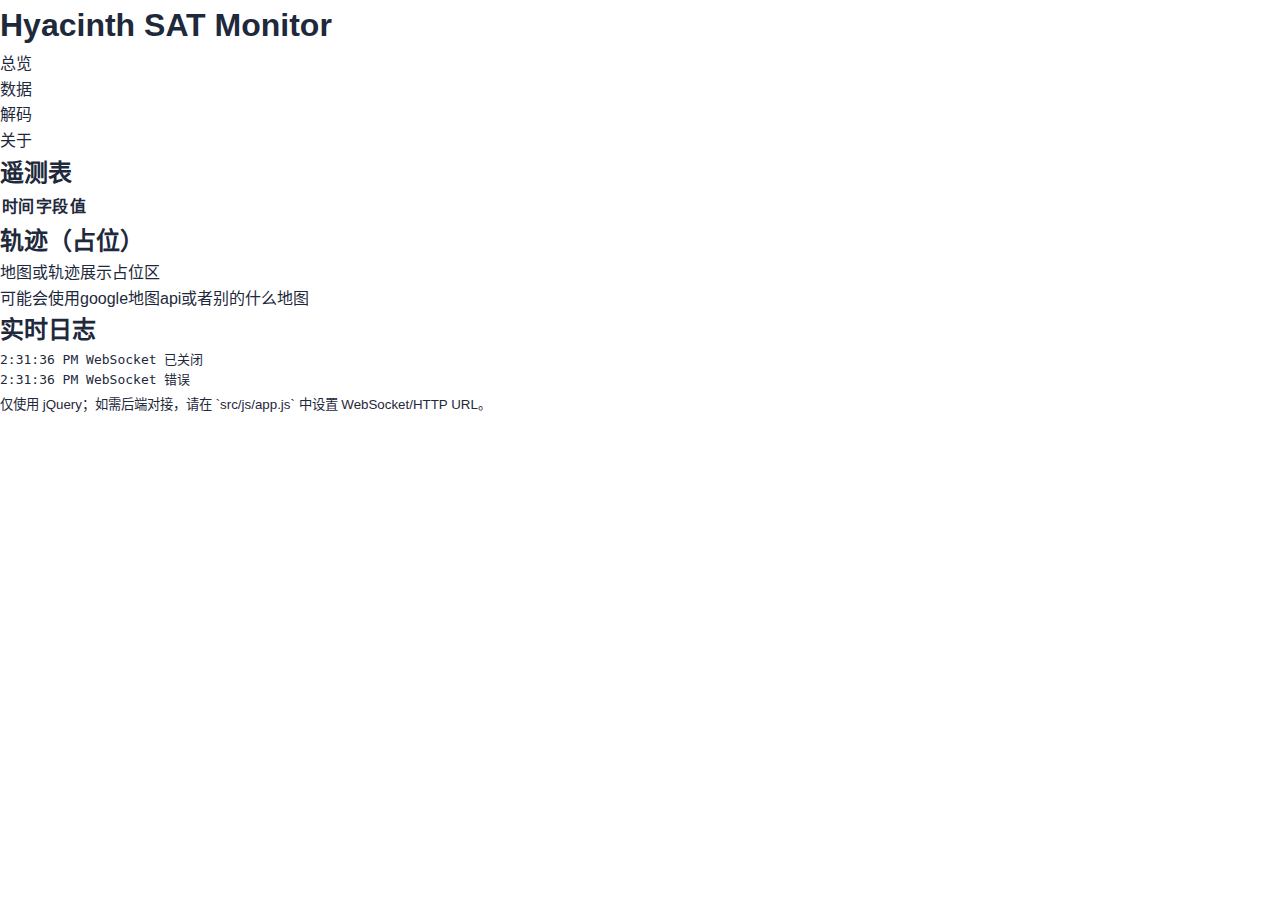
<file: index.html>
<!doctype html>
<html lang="zh-CN">
<head>
  <meta charset="utf-8" />
  <meta name="viewport" content="width=device-width,initial-scale=1" />
  <title>Hyacinth</title>
  <link rel="stylesheet" href="src/css/style.css" />
  <script src="https://code.jquery.com/jquery-3.6.0.min.js"></script>
</head>
<body>
  <header>
    <h1>Hyacinth SAT Monitor    </h1>
    <nav class="top-nav">
      <ul>
        <li>总览</li>
        <li>数据</li>
        <li>解码</li>
        <li>关于</li>
      </ul>
    </nav>
  </header>

  <main>
    <div id="data-page" class="page" style="display:none">
      <section id="status-cards" class="cards">

      <div class="card">
        <h3> 姿态与轨道</h3>
        <table>
          <tr><td>滚动角（Roll）</td><td class="value">--</td></tr>
          <tr><td>俯仰角（Pitch）</td><td class="value">--</td></tr>
          <tr><td>偏航角（Yaw）</td><td class="value">--</td></tr>
          <tr><td>角速度（三轴）</td><td class="value">--</td></tr>
          <tr><td>位置矢量</td><td class="value">--</td></tr>
          <tr><td>速度矢量</td><td class="value">--</td></tr>
          <tr><td>轨道六根数</td><td class="value">--</td></tr>
          <tr><td>指向精度 / 姿态稳定度</td><td class="value">--</td></tr>
        </table>
      </div>

      <div class="card">
        <h3>电源系统</h3>
        <table>
          <tr><td>电池电压</td><td class="value">--</td></tr>
          <tr><td>电池电流</td><td class="value">--</td></tr>
          <tr><td>电池温度</td><td class="value">--</td></tr>
          <tr><td>3V电压</td><td class="value">--</td></tr>
          <tr><td>5V电压</td><td class="value">--</td></tr>
          <tr><td>充放电状态 / SOC</td><td class="value">--</td></tr>
          <tr><td>电池健康（SOH）</td><td class="value">--</td></tr>
          <tr><td>太阳能电池板输出功率</td><td class="value">--</td></tr>
          <tr><td>光伏电压/电流</td><td class="value">--</td></tr>
          <tr><td>太阳板展开状态 / 对日角度</td><td class="value">--</td></tr>
          <tr><td>太阳板温度</td><td class="value">--</td></tr>
        </table>
      </div>

      <div class="card">
        <h3>热控系统</h3>
        <table>
          <tr><td>仪器舱温度</td><td class="value">--</td></tr>
          <tr><td>推进剂温度</td><td class="value">--</td></tr>
          <tr><td>电子设备温度</td><td class="value">--</td></tr>
          <tr><td>外表面温度</td><td class="value">--</td></tr>
          <tr><td>加热器状态</td><td class="value">--</td></tr>
        </table>
      </div>

      <div class="card">
        <h3>姿轨控系统</h3>
        <table>
          <tr><td>动量轮状态</td><td class="value">--</td></tr>
          <tr><td>陀螺仪输出</td><td class="value">--</td></tr>
          <tr><td>磁力计输出</td><td class="value">--</td></tr>
          <tr><td>反作用轮转速 / 扭矩</td><td class="value">--</td></tr>
          <tr><td>磁矩器电流</td><td class="value">--</td></tr>
          <tr><td>磁矩器输出</td><td class="value">--</td></tr>
          <tr><td>（等待姿轨控分系统部门同步进度）</td><td class="value">--</td></tr>
          <!-- <tr><td>推进剂剩余量</td><td class="value">--</td></tr>
          <tr><td>推进剂压力</td><td class="value">--</td></tr>
          <tr><td>推进剂温度</td><td class="value">--</td></tr>
          <tr><td>推力器工作次数</td><td class="value">--</td></tr>
          <tr><td>累计点火时间</td><td class="value">--</td></tr>
          <tr><td>储箱压力 / 管路压力</td><td class="value">--</td></tr> -->
        </table>
      </div>

      <div class="card card-payload">
        <h3>载荷分系统</h3>
        <table>
          <tr><td>成像系统 - 相机温度</td><td class="value">--</td></tr>
          <tr><td>成像系统 - 焦平面温度</td><td class="value">--</td></tr>
          <tr><td>成像系统 - 快门/滤光片状态</td><td class="value">--</td></tr>
          <tr><td>CCD/CMOS 工作参数</td><td class="value">--</td></tr>
          <tr><td>数据记录 - 存储容量</td><td class="value">--</td></tr>
          <tr><td>数据记录 - 读写速率 / 错误率</td><td class="value">--</td></tr>
          <tr><td>通信载荷 - 转发器功率/增益</td><td class="value">--</td></tr>
          <tr><td>通信载荷 - 波束 EIRP / 覆盖</td><td class="value">--</td></tr>
          <tr><td>科学载荷 - 传感器原始数据状态</td><td class="value">--</td></tr>
          <tr><td>科学载荷 - 标定参数 / 校准状态</td><td class="value">--</td></tr>
        </table>
      </div>

      <div class="card card-comm">
        <h3>通信系统</h3>
        <table>
          <tr><td>发射机/接收机功率</td><td class="value">--</td></tr>
          <tr><td>发射机/接收机温度</td><td class="value">--</td></tr>
          <tr><td>信噪比（SNR）</td><td class="value">--</td></tr>
          <tr><td>误码率（BER）</td><td class="value">--</td></tr>
          <tr><td>信号强度</td><td class="value">--</td></tr>
          <tr><td>天线指向角度 / 展开状态</td><td class="value">--</td></tr>
        </table>
      </div>

      <div class="card">
        <h3>健康管理数据</h3>
        <table>
          <tr><td>开关状态（通电/断电）</td><td class="value">--</td></tr>
          <tr><td>各分系统工作模式</td><td class="value">--</td></tr>
          <tr><td>错误计数 / 异常次数</td><td class="value">--</td></tr>
          <tr><td>SEU 计数 / SEL 状态</td><td class="value">--</td></tr>
          <tr><td>累积辐射剂量</td><td class="value">--</td></tr>
          <tr><td>高能粒子通量</td><td class="value">--</td></tr>
          <tr><td>展开机构状态（太阳板/天线）</td><td class="value">--</td></tr>
          <tr><td>动量轮/陀螺转速 / 振动</td><td class="value">--</td></tr>
          <tr><td>星敏感器识别状态</td><td class="value">--</td></tr>
        </table>
      </div>

      <div class="card">
        <h3>工程数据</h3>
        <table>
          <tr><td>星上时间</td><td class="value">--</td></tr>
          <tr><td>关键事件时间戳</td><td class="value">--</td></tr>
          <tr><td>GPS - 位置/速度/时间</td><td class="value">--</td></tr>
          <tr><td>星敏感器参考数据</td><td class="value">--</td></tr>
          <tr><td>存储器使用</td><td class="value">--</td></tr>
          <tr><td>处理器负载（CPU/内存）</td><td class="value">--</td></tr>
          <tr><td>总线负载 / 错误计数</td><td class="value">--</td></tr>
        </table>
      </div>
    </section>
    </div>

    <div id="decode-page" class="page" style="display:none">
      <!-- 解码页面（占位，暂不填充内容） -->
    </div>

    <div id="about-page" class="page" style="display:none">
      <!-- 关于页面（占位，暂不填充内容） -->
    </div>

    <div id="overview-page" class="page">
      <section id="telemetry">
      <h2>遥测表</h2>
      <table id="telemetry-table">
        <thead>
          <tr><th>时间</th><th>字段</th><th>值</th></tr>
        </thead>
        <tbody></tbody>
      </table>
    </section>

    <section id="map">
      <h2>轨迹（占位）</h2>
      <div class="map-placeholder">地图或轨迹展示占位区<br>可能会使用google地图api或者别的什么地图</div>
    </section>

    <section id="log">
      <h2>实时日志</h2>
      <pre id="event-log"></pre>
    </section>
    </div>

    <!-- 控件已包含在 #overview-page 中，已移除重复副本 -->
  </main>

  <footer>
    <small>仅使用 jQuery；如需后端对接，请在 `src/js/app.js` 中设置 WebSocket/HTTP URL。</small>
  </footer>

  <script src="src/js/app.js"></script>
</body>
</html>
</file>
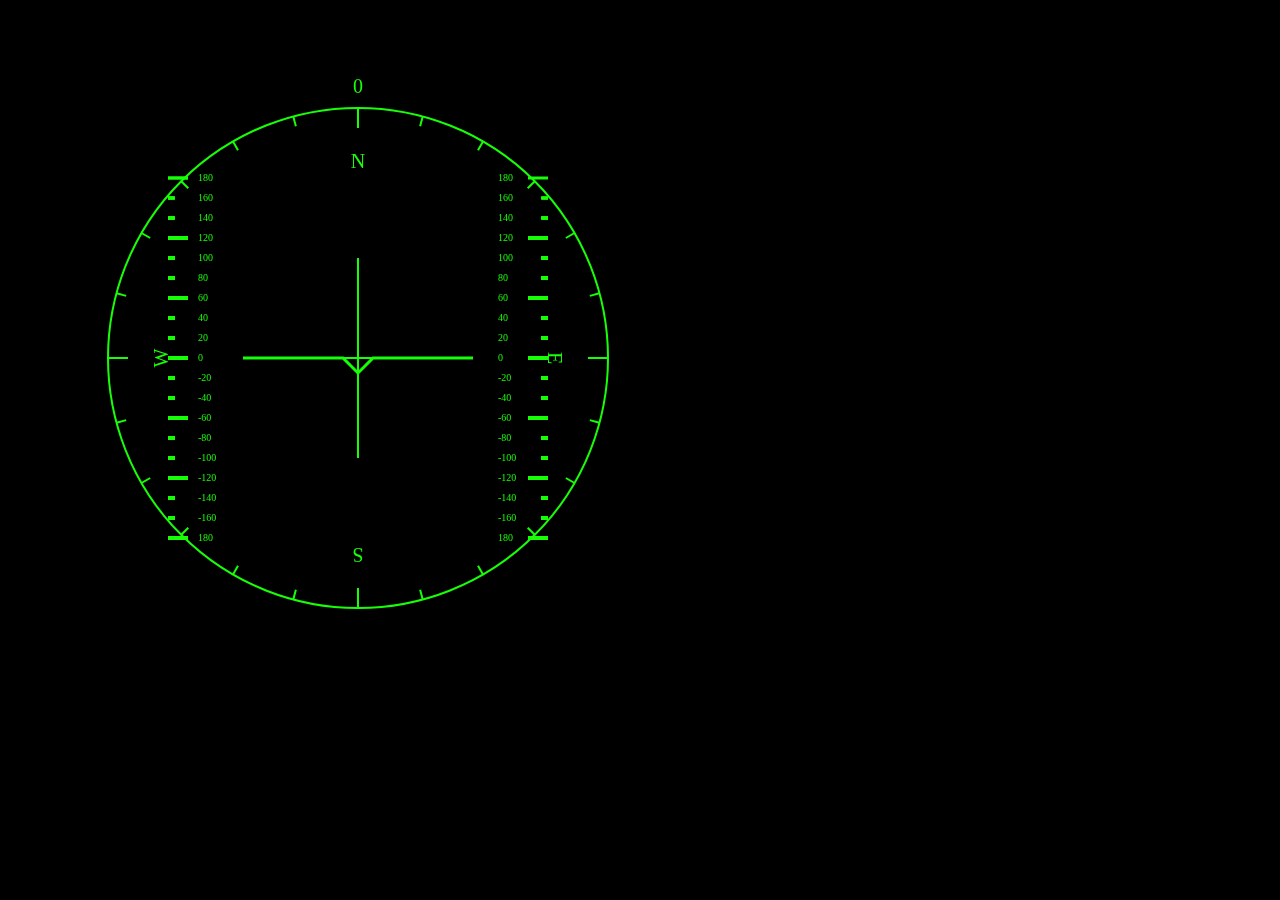
<file: test.html>
<!DOCTYPE html>
<html lang="en">
<head>
    <meta charset="UTF-8">
    <meta name="viewport" content="width=device-width, initial-scale=1.0">
    <title>Document</title>
</head>
<body style="background-color: #000;">
    <div style="position: relative; width: 700px; height: 700px; background: #000;">
        <canvas id="canvas" width="700" height="700" style="position: absolute; left: 0; top: 0; z-index: 0;"></canvas>
        <canvas id="compass" width="700" height="700" style="position: absolute; left: 0; top: 0; z-index: 1;"></canvas>
        <canvas id="overlay" width="700" height="700" style="position: absolute; left: 0; top: 0; z-index: 2; pointer-events: none;"></canvas>
    </div>
    <script src="./src/js/indicator.js"></script>
</body>
</html>
</file>
<file: src/css/style.css>
/* Reset and Base Styles */
* {
    margin: 0;
    padding: 0;
    box-sizing: border-box;
}

:root {
    --primary-color: #6366f1;
    --secondary-color: #8b5cf6;
    --accent-color: #ec4899;
    --dark-bg: #0f172a;
    --light-bg: #f8fafc;
    --text-dark: #1e293b;
    --text-light: #64748b;
    --white: #ffffff;
    --gradient: linear-gradient(135deg, #6366f1 0%, #8b5cf6 50%, #ec4899 100%);
    --shadow-sm: 0 1px 2px 0 rgba(0, 0, 0, 0.05);
    --shadow-md: 0 4px 6px -1px rgba(0, 0, 0, 0.1);
    --shadow-lg: 0 10px 15px -3px rgba(0, 0, 0, 0.1);
    --shadow-xl: 0 20px 25px -5px rgba(0, 0, 0, 0.1);
}

body {
    font-family: -apple-system, BlinkMacSystemFont, 'Segoe UI', Roboto, 'Helvetica Neue', Arial, sans-serif;
    line-height: 1.6;
    color: var(--text-dark);
    background-color: var(--white);
    overflow-x: hidden;
}

.container {
    max-width: 1200px;
    margin: 0 auto;
    padding: 0 20px;
}

/* Navigation */
.navbar {
    position: fixed;
    top: 0;
    left: 0;
    right: 0;
    background: rgba(255, 255, 255, 0.95);
    backdrop-filter: blur(10px);
    box-shadow: var(--shadow-sm);
    z-index: 1000;
    transition: all 0.3s ease;
}

.navbar.scrolled {
    background: rgba(255, 255, 255, 0.98);
    box-shadow: var(--shadow-md);
}

.navbar .container {
    display: flex;
    justify-content: space-between;
    align-items: center;
    padding: 1rem 20px;
}

.nav-brand h1 {
    font-size: 1.5rem;
    font-weight: 700;
    background: var(--gradient);
    -webkit-background-clip: text;
    -webkit-text-fill-color: transparent;
    background-clip: text;
}

.nav-menu {
    display: flex;
    list-style: none;
    gap: 2rem;
}

.nav-link {
    text-decoration: none;
    color: var(--text-dark);
    font-weight: 500;
    transition: color 0.3s ease;
    position: relative;
}

.nav-link::after {
    content: '';
    position: absolute;
    bottom: -5px;
    left: 0;
    width: 0;
    height: 2px;
    background: var(--gradient);
    transition: width 0.3s ease;
}

.nav-link:hover::after {
    width: 100%;
}

.nav-link:hover {
    color: var(--primary-color);
}

.menu-toggle {
    display: none;
    flex-direction: column;
    background: none;
    border: none;
    cursor: pointer;
    padding: 5px;
}

.menu-toggle span {
    width: 25px;
    height: 3px;
    background: var(--text-dark);
    margin: 3px 0;
    transition: all 0.3s ease;
    border-radius: 2px;
}

/* Hero Section */
.hero {
    margin-top: 70px;
    padding: 100px 0;
    background: linear-gradient(135deg, #667eea 0%, #764ba2 100%);
    color: var(--white);
    position: relative;
    overflow: hidden;
}

.hero::before {
    content: '';
    position: absolute;
    top: 0;
    left: 0;
    right: 0;
    bottom: 0;
    background: url('data:image/svg+xml,<svg xmlns="http://www.w3.org/2000/svg" viewBox="0 0 1440 320"><path fill="%23ffffff" fill-opacity="0.1" d="M0,96L48,112C96,128,192,160,288,160C384,160,480,128,576,112C672,96,768,96,864,112C960,128,1056,160,1152,160C1248,160,1344,128,1392,112L1440,96L1440,320L1392,320C1344,320,1248,320,1152,320C1056,320,960,320,864,320C768,320,672,320,576,320C480,320,384,320,288,320C192,320,96,320,48,320L0,320Z"></path></svg>') no-repeat bottom;
    background-size: cover;
}

.hero .container {
    display: grid;
    grid-template-columns: 1fr 1fr;
    gap: 4rem;
    align-items: center;
    position: relative;
    z-index: 1;
}

.hero-content {
    animation: fadeInUp 1s ease;
}

.hero-title {
    font-size: 3.5rem;
    font-weight: 800;
    margin-bottom: 1rem;
    line-height: 1.2;
}

.hero-subtitle {
    font-size: 1.5rem;
    margin-bottom: 1rem;
    opacity: 0.9;
}

.hero-description {
    font-size: 1.1rem;
    margin-bottom: 2rem;
    opacity: 0.85;
    line-height: 1.8;
}

.hero-buttons {
    display: flex;
    gap: 1rem;
    flex-wrap: wrap;
}

.btn {
    padding: 12px 30px;
    border-radius: 8px;
    text-decoration: none;
    font-weight: 600;
    transition: all 0.3s ease;
    display: inline-block;
    border: 2px solid transparent;
}

.btn-primary {
    background: var(--white);
    color: var(--primary-color);
}

.btn-primary:hover {
    transform: translateY(-2px);
    box-shadow: var(--shadow-lg);
}

.btn-secondary {
    background: transparent;
    color: var(--white);
    border-color: var(--white);
}

.btn-secondary:hover {
    background: var(--white);
    color: var(--primary-color);
    transform: translateY(-2px);
}

.hero-visual {
    display: flex;
    justify-content: center;
    align-items: center;
}

.satellite-orbit {
    position: relative;
    width: 300px;
    height: 300px;
    animation: fadeIn 1s ease;
}

.orbit-ring {
    position: absolute;
    top: 50%;
    left: 50%;
    transform: translate(-50%, -50%);
    width: 250px;
    height: 250px;
    border: 2px dashed rgba(255, 255, 255, 0.3);
    border-radius: 50%;
    animation: rotate 20s linear infinite;
}

.satellite {
    position: absolute;
    top: 0;
    left: 50%;
    transform: translateX(-50%);
    font-size: 3rem;
    animation: orbit 20s linear infinite;
    transform-origin: 125px 150px;
}

/* About Section */
.about {
    padding: 100px 0;
    background: var(--light-bg);
}

.section-title {
    text-align: center;
    font-size: 2.5rem;
    font-weight: 700;
    margin-bottom: 3rem;
    background: var(--gradient);
    -webkit-background-clip: text;
    -webkit-text-fill-color: transparent;
    background-clip: text;
}

.about-content {
    display: grid;
    grid-template-columns: 1fr 1fr;
    gap: 4rem;
    align-items: start;
}

.about-text h3 {
    font-size: 1.8rem;
    margin-bottom: 1rem;
    color: var(--text-dark);
}

.about-text p {
    color: var(--text-light);
    margin-bottom: 2rem;
    line-height: 1.8;
}

.value-list {
    list-style: none;
}

.value-list li {
    padding: 0.8rem 0;
    color: var(--text-light);
    border-bottom: 1px solid #e2e8f0;
}

.value-list li:last-child {
    border-bottom: none;
}

.about-stats {
    display: grid;
    grid-template-columns: 1fr;
    gap: 1.5rem;
}

.stat-card {
    background: var(--white);
    padding: 2rem;
    border-radius: 12px;
    box-shadow: var(--shadow-md);
    text-align: center;
    transition: transform 0.3s ease, box-shadow 0.3s ease;
}

.stat-card:hover {
    transform: translateY(-5px);
    box-shadow: var(--shadow-xl);
}

.stat-number {
    font-size: 3rem;
    font-weight: 800;
    background: var(--gradient);
    -webkit-background-clip: text;
    -webkit-text-fill-color: transparent;
    background-clip: text;
    margin-bottom: 0.5rem;
}

.stat-label {
    color: var(--text-light);
    font-size: 1rem;
}

/* Features Section */
.features {
    padding: 100px 0;
    background: var(--white);
}

.features-grid {
    display: grid;
    grid-template-columns: repeat(auto-fit, minmax(300px, 1fr));
    gap: 2rem;
}

.feature-card {
    background: var(--white);
    padding: 2rem;
    border-radius: 12px;
    box-shadow: var(--shadow-md);
    transition: all 0.3s ease;
    border: 2px solid transparent;
}

.feature-card:hover {
    transform: translateY(-10px);
    box-shadow: var(--shadow-xl);
    border-color: var(--primary-color);
}

.feature-icon {
    font-size: 3rem;
    margin-bottom: 1rem;
}

.feature-card h3 {
    font-size: 1.5rem;
    margin-bottom: 1rem;
    color: var(--text-dark);
}

.feature-card p {
    color: var(--text-light);
    line-height: 1.8;
}

/* Contact Section */
.contact {
    padding: 100px 0;
    background: var(--light-bg);
}

.contact-content {
    display: grid;
    grid-template-columns: 1fr 1fr;
    gap: 4rem;
}

.contact-info h3 {
    font-size: 1.8rem;
    margin-bottom: 1rem;
    color: var(--text-dark);
}

.contact-info p {
    color: var(--text-light);
    margin-bottom: 2rem;
    line-height: 1.8;
}

.contact-methods {
    display: flex;
    flex-direction: column;
    gap: 1.5rem;
}

.contact-method {
    display: flex;
    align-items: start;
    gap: 1rem;
    padding: 1.5rem;
    background: var(--white);
    border-radius: 8px;
    box-shadow: var(--shadow-sm);
}

.contact-icon {
    font-size: 2rem;
}

.contact-method strong {
    display: block;
    margin-bottom: 0.5rem;
    color: var(--text-dark);
}

.contact-method p {
    margin: 0;
    color: var(--text-light);
}

.contact-method a {
    color: var(--primary-color);
    text-decoration: none;
}

.contact-method a:hover {
    text-decoration: underline;
}

.contact-form {
    background: var(--white);
    padding: 2rem;
    border-radius: 12px;
    box-shadow: var(--shadow-md);
}

.form-group {
    margin-bottom: 1.5rem;
}

.form-group label {
    display: block;
    margin-bottom: 0.5rem;
    font-weight: 600;
    color: var(--text-dark);
}

.form-group input,
.form-group textarea {
    width: 100%;
    padding: 12px;
    border: 2px solid #e2e8f0;
    border-radius: 8px;
    font-size: 1rem;
    transition: border-color 0.3s ease;
    font-family: inherit;
}

.form-group input:focus,
.form-group textarea:focus {
    outline: none;
    border-color: var(--primary-color);
}

.form-group textarea {
    resize: vertical;
}

.contact-form .btn-primary {
    width: 100%;
    background: var(--gradient);
    color: var(--white);
    border: none;
    cursor: pointer;
    font-size: 1rem;
}

.contact-form .btn-primary:hover {
    opacity: 0.9;
}

/* Footer */
.footer {
    background: var(--dark-bg);
    color: var(--white);
    padding: 3rem 0 1rem;
}

.footer-content {
    display: grid;
    grid-template-columns: repeat(auto-fit, minmax(200px, 1fr));
    gap: 2rem;
    margin-bottom: 2rem;
}

.footer-section h3,
.footer-section h4 {
    margin-bottom: 1rem;
    font-size: 1.2rem;
}

.footer-section p {
    color: rgba(255, 255, 255, 0.7);
    line-height: 1.8;
}

.footer-section ul {
    list-style: none;
}

.footer-section ul li {
    margin-bottom: 0.5rem;
}

.footer-section ul li a {
    color: rgba(255, 255, 255, 0.7);
    text-decoration: none;
    transition: color 0.3s ease;
}

.footer-section ul li a:hover {
    color: var(--white);
}

/* Animations */
@keyframes fadeIn {
    from {
        opacity: 0;
    }
    to {
        opacity: 1;
    }
}

@keyframes fadeInUp {
    from {
        opacity: 0;
        transform: translateY(30px);
    }
    to {
        opacity: 1;
        transform: translateY(0);
    }
}

@keyframes rotate {
    from {
        transform: translate(-50%, -50%) rotate(0deg);
    }
    to {
        transform: translate(-50%, -50%) rotate(360deg);
    }
}

@keyframes orbit {
    from {
        transform: translateX(-50%) rotate(0deg);
    }
    to {
        transform: translateX(-50%) rotate(360deg);
    }
}

/* Responsive Design */
@media (max-width: 768px) {
    .nav-menu {
        display: none;
        position: absolute;
        top: 100%;
        left: 0;
        right: 0;
        background: var(--white);
        flex-direction: column;
        padding: 1rem;
        box-shadow: var(--shadow-md);
    }

    .nav-menu.active {
        display: flex;
    }

    .menu-toggle {
        display: flex;
    }

    .menu-toggle.active span:nth-child(1) {
        transform: rotate(45deg) translate(8px, 8px);
    }

    .menu-toggle.active span:nth-child(2) {
        opacity: 0;
    }

    .menu-toggle.active span:nth-child(3) {
        transform: rotate(-45deg) translate(7px, -7px);
    }

    .hero .container {
        grid-template-columns: 1fr;
        text-align: center;
    }

    .hero-title {
        font-size: 2.5rem;
    }

    .hero-buttons {
        justify-content: center;
    }

    .about-content,
    .contact-content {
        grid-template-columns: 1fr;
    }

    .features-grid {
        grid-template-columns: 1fr;
    }

    .footer-content {
        grid-template-columns: 1fr;
        text-align: center;
    }
}

@media (max-width: 480px) {
    .hero-title {
        font-size: 2rem;
    }

    .section-title {
        font-size: 2rem;
    }

    .satellite-orbit {
        width: 200px;
        height: 200px;
    }

    .orbit-ring {
        width: 150px;
        height: 150px;
    }

    .satellite {
        font-size: 2rem;
        transform-origin: 75px 100px;
    }
}
</file>
